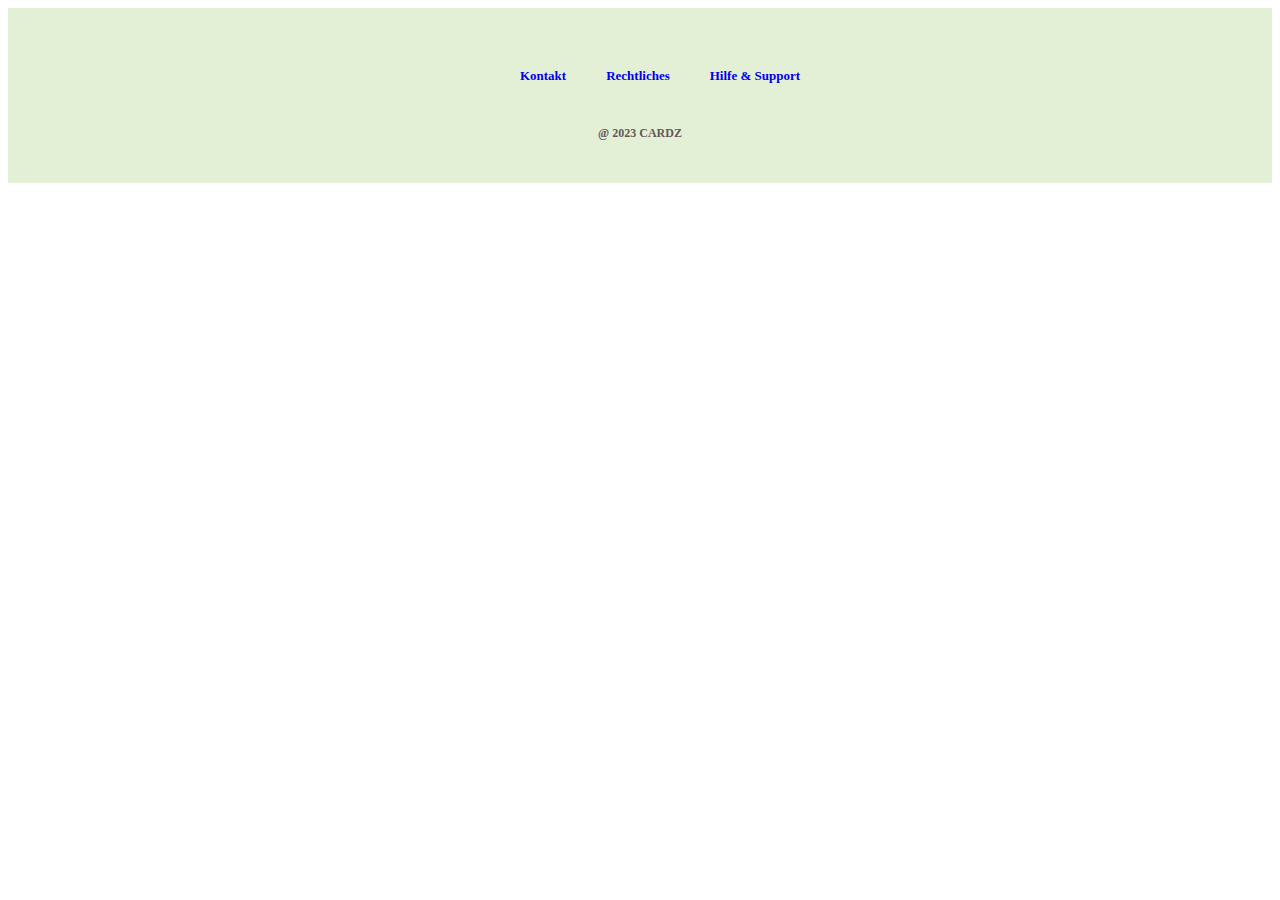
<file: footer.html>
<!DOCTYPE html>
<html lang="en">
<head>
    <meta charset="UTF-8">
    <meta http-equiv="X-UA-Compatible" content="IE=edge">
    <meta name="viewport" content="width=device-width, initial-scale=1.0">
    <title>Footer</title>
    <link rel="stylesheet" href="./css/footer.css">
</head>
<body>

    <div class="footerWrapper">

        
        <!-- include a list -->
        <ul class="links">
            <li class="link link1"><a href="#">Kontakt</a></li>
            <li class="link link2"><a href="#">Rechtliches</a></li>
            <li class="link link3"><a href="#">Hilfe & Support</a></li>
        </ul>

        <p class="emblem">@ 2023 CARDZ</p>
    </div>
    
</body>
</html>
</file>
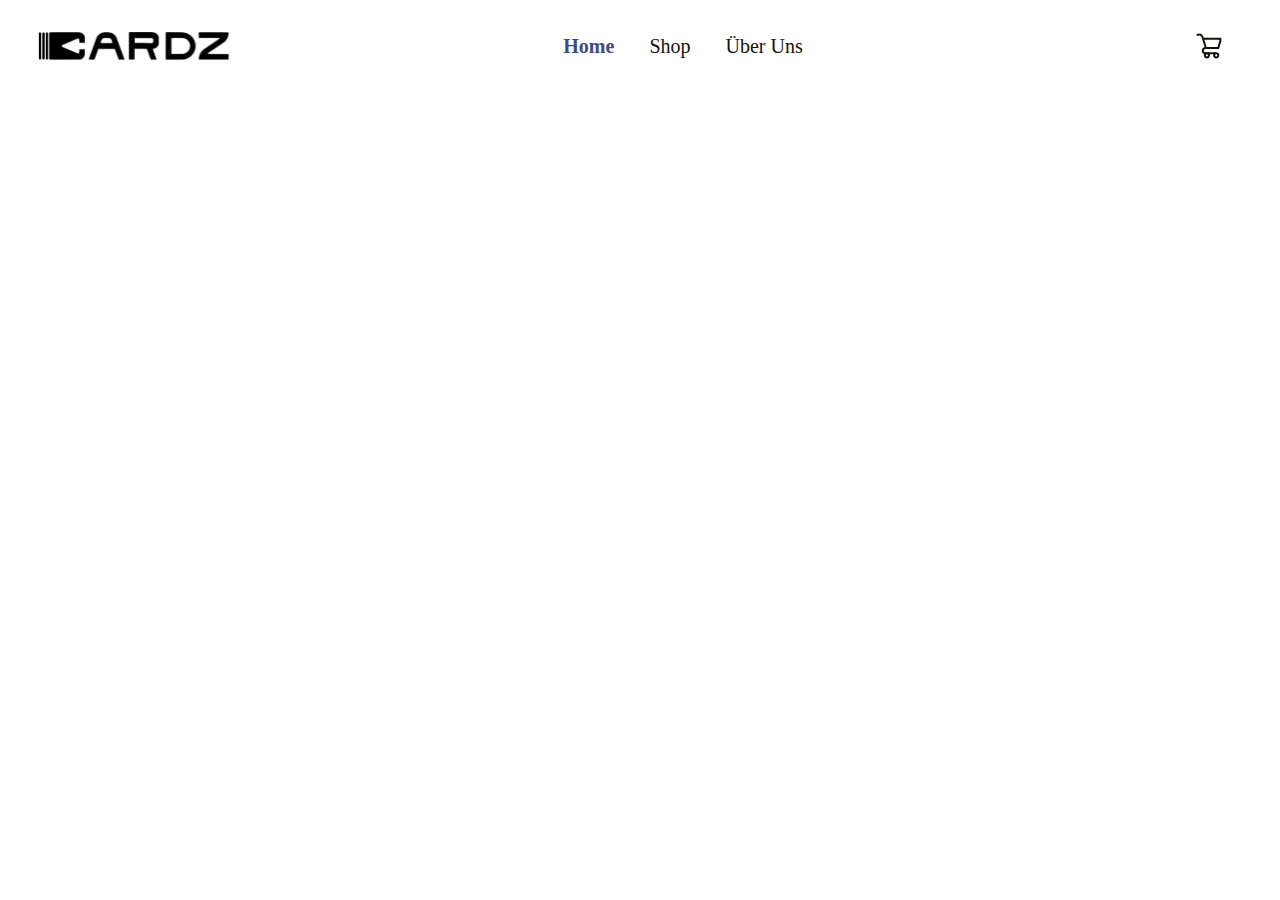
<file: nav.html>
<!DOCTYPE html>
<html lang="en">
<head>
    <meta charset="UTF-8">
    <meta http-equiv="X-UA-Compatible" content="IE=edge">
    <meta name="viewport" content="width=device-width, initial-scale=1.0">
    <link rel="stylesheet" href="./css/nav.css">
    <title>nav</title>
</head>
<body >
    <div class="navwrapper">
        <div class="navbar">
            <img data-open-modal class="shoppingCard" src="./assets/shopping_card.svg" loading="lazy" alt="shopping_card"/>
            <img class="logo" src="./assets/logo.svg" loading="lazy" alt="logo"/>

            
            <!-- represent the menu items -->
            <div class="menu">
                <div class="options">
                <a href="./index.html"><div class="option selected">Home</div></a>
                <a href="./shop.html"><div class="option">Shop</div></a>
                </a><div class="option">Über Uns</div></a>
                </div>
            </div>

            
            <!-- include a so called hamburger menu for the mobile view -->
            <div class="hamburger" onclick="document.querySelector('.navbar').classList.toggle('active')">
                <div class="stroke stroke1"></div>
                <div class="stroke stroke2"></div>
                <div class="bottomstroke stroke3"></div>
            </div>
        </div>
    </div>

    <dialog class="modal" data-modal>
        <div class="modalContent">
            <h1 class="modalTitle">Ihre Bestellung</h1>
        <table class="table">
            <thead>
                <tr>
                    <th>Produkt</th>
                    <th>Preis</th>
                </tr>
            </thead>
            <tbody>
                <tr>
                    <td>Test-Produkt 1</td>
                    <td>6.000€</td>
                </tr>
                <tr class="active-row">
                    <td>Gesamt</td>
                    <td>6.000€</td>
                </tr>
            </tbody>
        </table>
        
        <button class="closeModalButton" data-close-modal>Schließen</button>
    </div>
    </dialog>
</body>

<script>
    const openModal = document.querySelector("[data-open-modal]")
    const closeModal = document.querySelector("[data-close-modal]")
    const modal = document.querySelector("[data-modal]")

    openModal.addEventListener("click", () => {
        modal.showModal()
    })

    closeModal.addEventListener("click", () => {
        modal.close()
    })
</script>
</html>
</file>
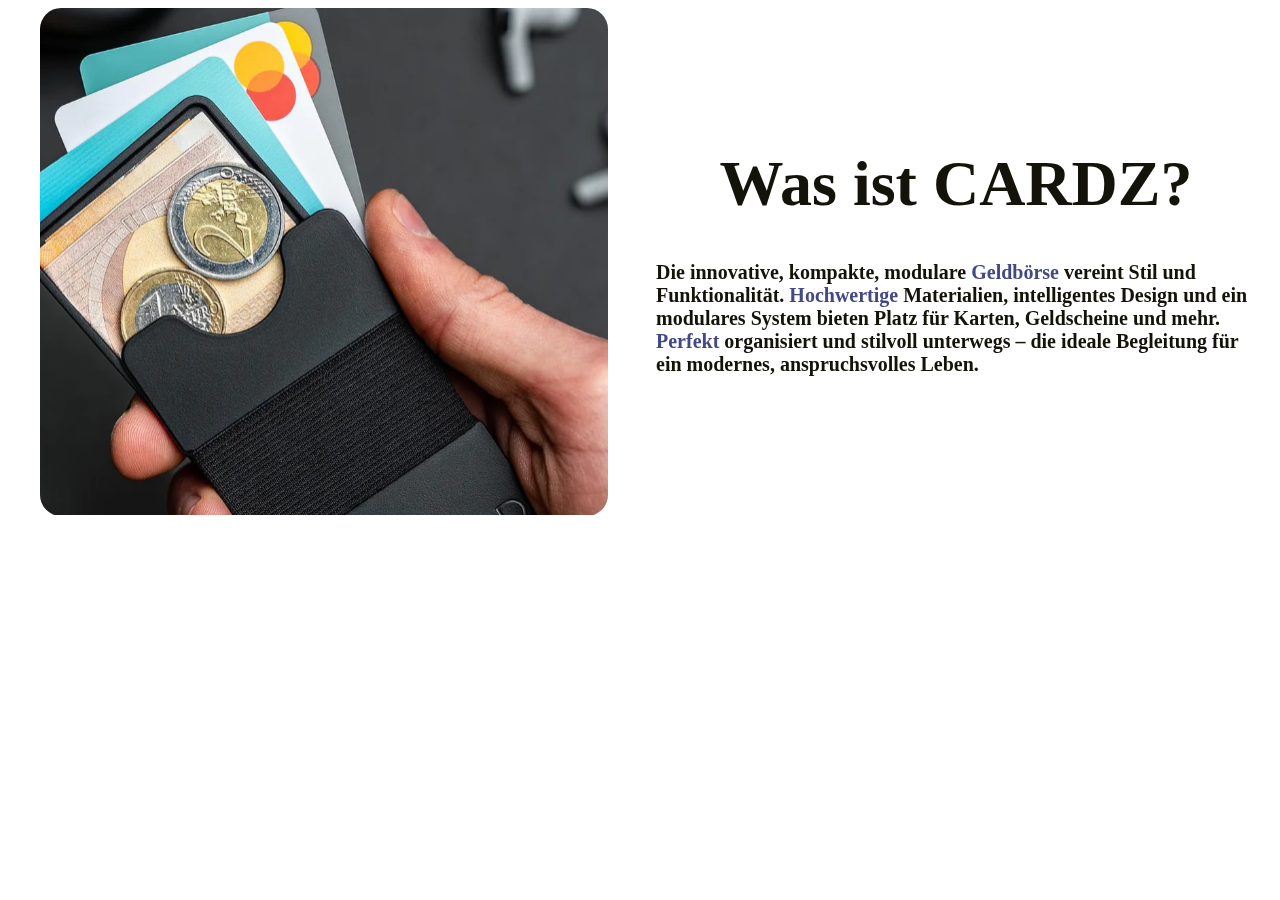
<file: whatSection.html>
<!DOCTYPE html>
<html lang="en">
<head>
    <meta charset="UTF-8">
    <meta http-equiv="X-UA-Compatible" content="IE=edge">
    <meta name="viewport" content="width=device-width, initial-scale=1.0">
    <link rel="stylesheet" href="./css/what.css">
    <title>What</title>
</head>
<body>

    <div class="desktopWhatWrapper">
        <div class="whatLeft">
            <div class="whatWrapper">
                <div class="title">Was ist CARDZ?</div>
                    <div class="text">
                        <p>
                            Die innovative, kompakte, modulare <span class="accent">Geldbörse</span> vereint Stil und Funktionalität. 
                            <span class="accent">Hochwertige</span> Materialien, intelligentes Design und ein modulares System bieten Platz
                            für Karten, Geldscheine und mehr. <span class="accent">Perfekt</span> organisiert und stilvoll unterwegs – die ideale 
                            Begleitung für ein modernes, anspruchsvolles Leben.
                        </p>
                    </div>
                </div>
            </div>
        <div class="whatRight">
            <img class="whatPicture" src="./assets/whatPicture.svg"  loading="lazy" alt="whatPic"/>
        </div>    
    </div>
</body>
</html>
</file>
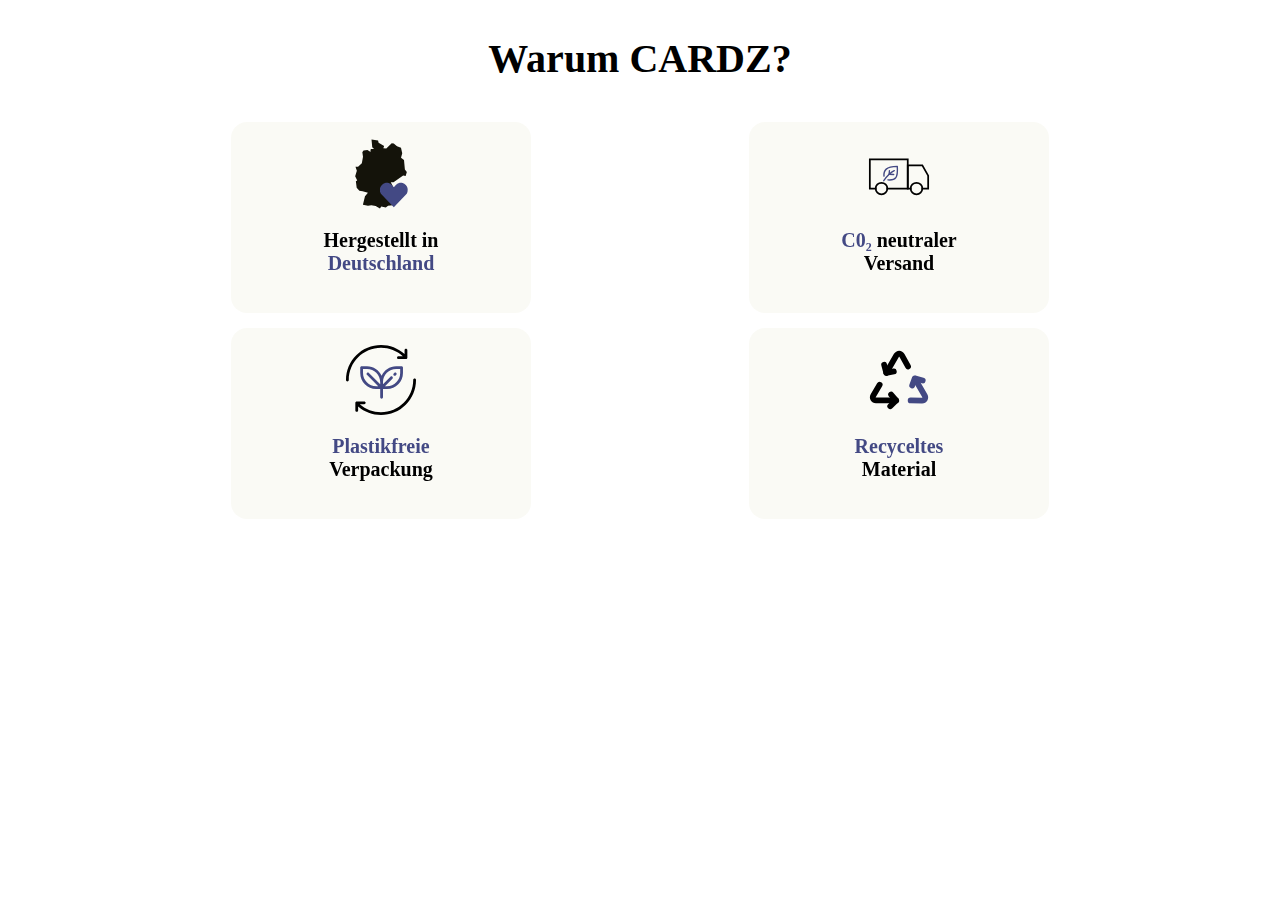
<file: whySection.html>
<!DOCTYPE html>
<html lang="en">
<head>
    <meta charset="UTF-8">
    <meta http-equiv="X-UA-Compatible" content="IE=edge">
    <meta name="viewport" content="width=device-width, initial-scale=1.0">
    <title>WHY</title>
    <link rel="stylesheet" href="./css/why.css">
</head>
<body>
    <div class="whyWrapper">
        <div class="whyBounder">

            <h1 class="title">Warum CARDZ?</h1>

            <div class="grid">
                <div class="grid-item item1">
                    <img src="./assets/adImg1.svg" loading="lazy" alt="adImg" class="adImg adImg-1">
                    <p class="grid-item-title">Hergestellt in <br><span class="accent">Deutschland</span></p>
                </div>
                <div class="grid-item item2">
                    <img src="./assets/adImg2.svg" loading="lazy" alt="adImg" class="adImg adImg-2">
                    <p class="grid-item-title"><span class="accent">C0₂</span> neutraler<br>Versand</p>
                </div>
                <div class="grid-item item3">
                    <img src="./assets/adImg3.svg" loading="lazy" alt="adImg" class="adImg adImg-3">
                    <p class="grid-item-title"><span class="accent">Plastikfreie</span><br>Verpackung</p>
                </div>
                <div class="grid-item item4">
                    <img src="./assets/adImg4.svg" loading="lazy" alt="adImg" class="adImg adImg-4">
                    <p class="grid-item-title"><span class="accent">Recyceltes</span><br>Material</p>
                </div>
            </div>
        </div>
    </div>
</body>
</html>
</file>
<file: css/footer.css>
@import url("../css/variables.css");

.footerWrapper{
    padding: 30px;
    background-color: var(--secondary-button);
    display: flex;
    flex-direction: column;
    justify-content: center;
    align-items: center;
}

.footerWrapper * {
    background-color: transparent;
}

.links {
    display: flex;
    list-style: none;
}

.links .link {
    margin: 20px;
}

.links .link a{
    text-decoration: none;
    font-size: 13px;
    font-weight: bold;
}

.emblem {
    font-size: 12px;
    font-weight: bold;
    color: #615959;
}
</file>
<file: css/nav.css>
@import url("../css/variables.css");

a{
    text-decoration: none !important;
    background-color: transparent;
}

.navwrapper{
    width: 100%;
    display: flex;
    justify-content: center;
    align-items: center;
}

.navbar{
    width: 100%;
    max-width: 1920px;
    display: flex;
    justify-content: space-between;
    margin-top: 5px;
}
.menu {
    display: none;
    position: absolute;
    width: 100%;
    max-width: 1920px;
    height: auto;
    top: 0;
    background-color: var(--secondary-button);
}
.active .menu {
    display: flex;
    flex-direction: column;
    justify-content: center;
    align-items: center;
    z-index: 200;
}
.options {
    background-color: transparent;
    align-items: center;
    display: flex;
    flex-direction: column;
    margin-top: 50px;
    margin-bottom: 50px;
    font-size: 20px;
}
.option {
    background-color: transparent;
    cursor: pointer;
    margin: 8px 0;
    text-decoration: none;
    color: var(--primary);
}
.option.selected {
    color: var(--accent);
    font-weight: bolder;
}

.active .hamburger{
    background-color: var(--secondary-button);
}

.hamburger{
    display: flex;
    flex-direction: column;
    padding: 20px;
    padding-right: 25px;
    z-index: 201;
}

.hamburger .stroke, .hamburger .bottomstroke{
    height: 6px;
    width: 33px;
    background-color: var(--primary);
    margin-top: 2px;
    border-radius: 10px;
}

.shoppingCard{
    padding: 20px;
    padding-left: 25px;
}

.stroke {
    transition: transform 400ms cubic-bezier(0.4, 0, 0.2, 1);
}
.active .stroke1 {
    transform: translateY(8.6px) rotate(45deg);
}
.active .stroke2 {
    transform: rotate(-45deg);
}

.active .bottomstroke{
    background-color: transparent;
}

.modal{
    padding: 0.5rem;
    top: 50%;
    left: 50%;
    translate: -50% -50%;
    background-color: var(--secondary);
    border-radius: 20px;
    width: 75%;
    max-width: 700px;
    height: 500px;
    border: none;
}

.modalTitle{
    font-size: 35px;
    font-weight: 800;
}

.closeModalButton{
    background-color: var(--accent);
    color: white;
    width: 150px;
    padding: 5px;
    font-size: 20px;
}

.modalContent{
    width: 100%;
    height: 100%;
    display: flex;
    align-items: center;
    justify-content: center;
    flex-direction: column;
}

.table {
    border-collapse: collapse;
    margin: 25px 0;
    font-size: 0.9em;
    font-family: sans-serif;
    min-width: 400px;
    box-shadow: 0 20px 20px rgba(0, 0, 0, 0.15);
    width: 90%;
    font-size: 15px;
}

thead tr,
thead th {
    background-color: var(--accent);
    text-align: center;
    color: white;
}

.table th,
.table td {
    padding: 12px 15px;
}

.table tbody tr {
    border-bottom: 1px solid #dddddd;
}

.table tbody tr:nth-of-type(even) {
    background-color: #f3f3f3;
}

.table tbody tr:last-of-type {
    border-bottom: 2px solid #009879;
}

.table tbody tr.active-row {
    font-weight: bold;
    color: #009879;
}


@media only screen and (min-width: 1000px) {
    .hamburger{
        display: none;
    }

    .menu{
        display: flex;
        position: relative;
        background-color: transparent;
        width: auto;
        height: auto;
    }

    .options {
        align-items: center;
        display: flex;
        flex-direction: row;
        margin-top: 0px;
        margin-bottom: 0px;
        font-size: 20px;
    }

    .option{
        margin-right: 35px;
    }

    .logo{
        margin-left: 30px;
       order: 1; 
    }

    .menu{
        order: 2; 
     }

    .shoppingCard{
        order: 3;
        margin-right: 30px;
    }
}
</file>
<file: css/what.css>
@import url("../css/variables.css");

.desktopWhatWrapper {
    background-color: transparent;
    display: flex;
    justify-content: center;
    padding-bottom: 20px;
}
.whatWrapper{
    margin-top: 20px;
    height: auto;
    max-width: 100vw;
    display: flex;
    justify-content: center;
    align-items: center;
    flex-direction: column;
    color: var(--primary);
    padding: 15px;

    /* From https://css.glass */
    background: rgba(243, 242, 231, 0.25);
    border-radius: 16px;
    backdrop-filter: blur(4px);
    -webkit-backdrop-filter: blur(2.3px);
}

.whatWrapper .title {
    font-size: 40px;
    font-weight: bolder;
    margin-bottom: 20px;
}

.whatWrapper .text {
    font-size: 20px;
    font-weight: bold;
    max-width: 375px;
}

.whatWrapper .text .accent{
    color: var(--accent);
}

.whatPicture {
    display: none;
}

.whatRight {
    background-color: transparent;
}

.whatLeft {
    background-color: transparent;
}

.whatLeft *{
    background-color: transparent;
}

@media only screen and (min-width: 900px) {

    .desktopWhatWrapper {
        display: flex;
    }

    .whatPicture {
        display: block;
        width: 90%;
        max-width: 600px;
        border-radius: 21px;
    }
    
    .whatWrapper .title {
        font-size: clamp(40px, 70px, 5vw);
    }
    
    .whatWrapper .text {
        max-width: 600px;
        font-size: clamp(20px, 28px, 1.5vw);
    }

    .whatLeft{
        width: 50%;
        max-width: 960px;
        display: flex;
        align-items: center;
        justify-content: center;
        order: 2;
    }

    .whatRight{
        max-width: 960px;
        width: 50%;
        display: flex;
        align-items: center;
        justify-content: center;
        order: 1;
    }
}
</file>
<file: css/why.css>
@import url("../css/variables.css");

.whyWrapper{
    width: 100%;
    height: 100%;
    display: flex;
    justify-content: center;
    align-items: center;
    background-color: transparent;
}

.whyBounder {
    width: 100%;
    max-width: 1920px;
    background-color: transparent;
    display: flex;
    justify-content: center;
    align-items: center;
    flex-direction: column;
}

.whyBounder * {
    background-color: transparent;
}

.whyBounder .title {
    font-size: 40px;
    font-weight: bolder;
    margin-bottom: 20px;
}

.grid{
    width: calc(100% - 40px);
    display: inline-grid;
    justify-content: space-around;
    grid-template-columns: repeat(auto-fit, minmax(250px, 300px));
    padding: 20px;
    grid-template-rows: masonry;
    row-gap: 15px;
    column-gap: 15px;
    grid-auto-flow: row;
}

 .grid-item{
    height: 191px;
    display: flex;
    flex-direction: column;
    justify-content: center;
    align-items: center;
    text-align: center;

    background: rgba(243, 242, 231, 0.4);
    border-radius: 16px;
    backdrop-filter: blur(4px);
    -webkit-backdrop-filter: blur(2.3px);
}

.grid-item-title{
    font-size: 20px;
    font-weight: bold;
    max-width: 375px;
}

.grid-item-title .accent{
    color: var(--accent);
}

@media only screen and (min-width: 970px) and (max-width: 1290px) {
    .grid {
        justify-content: space-evenly;
        grid-template-columns: repeat(2, minmax(250px, 300px));
    }
}
</file>
